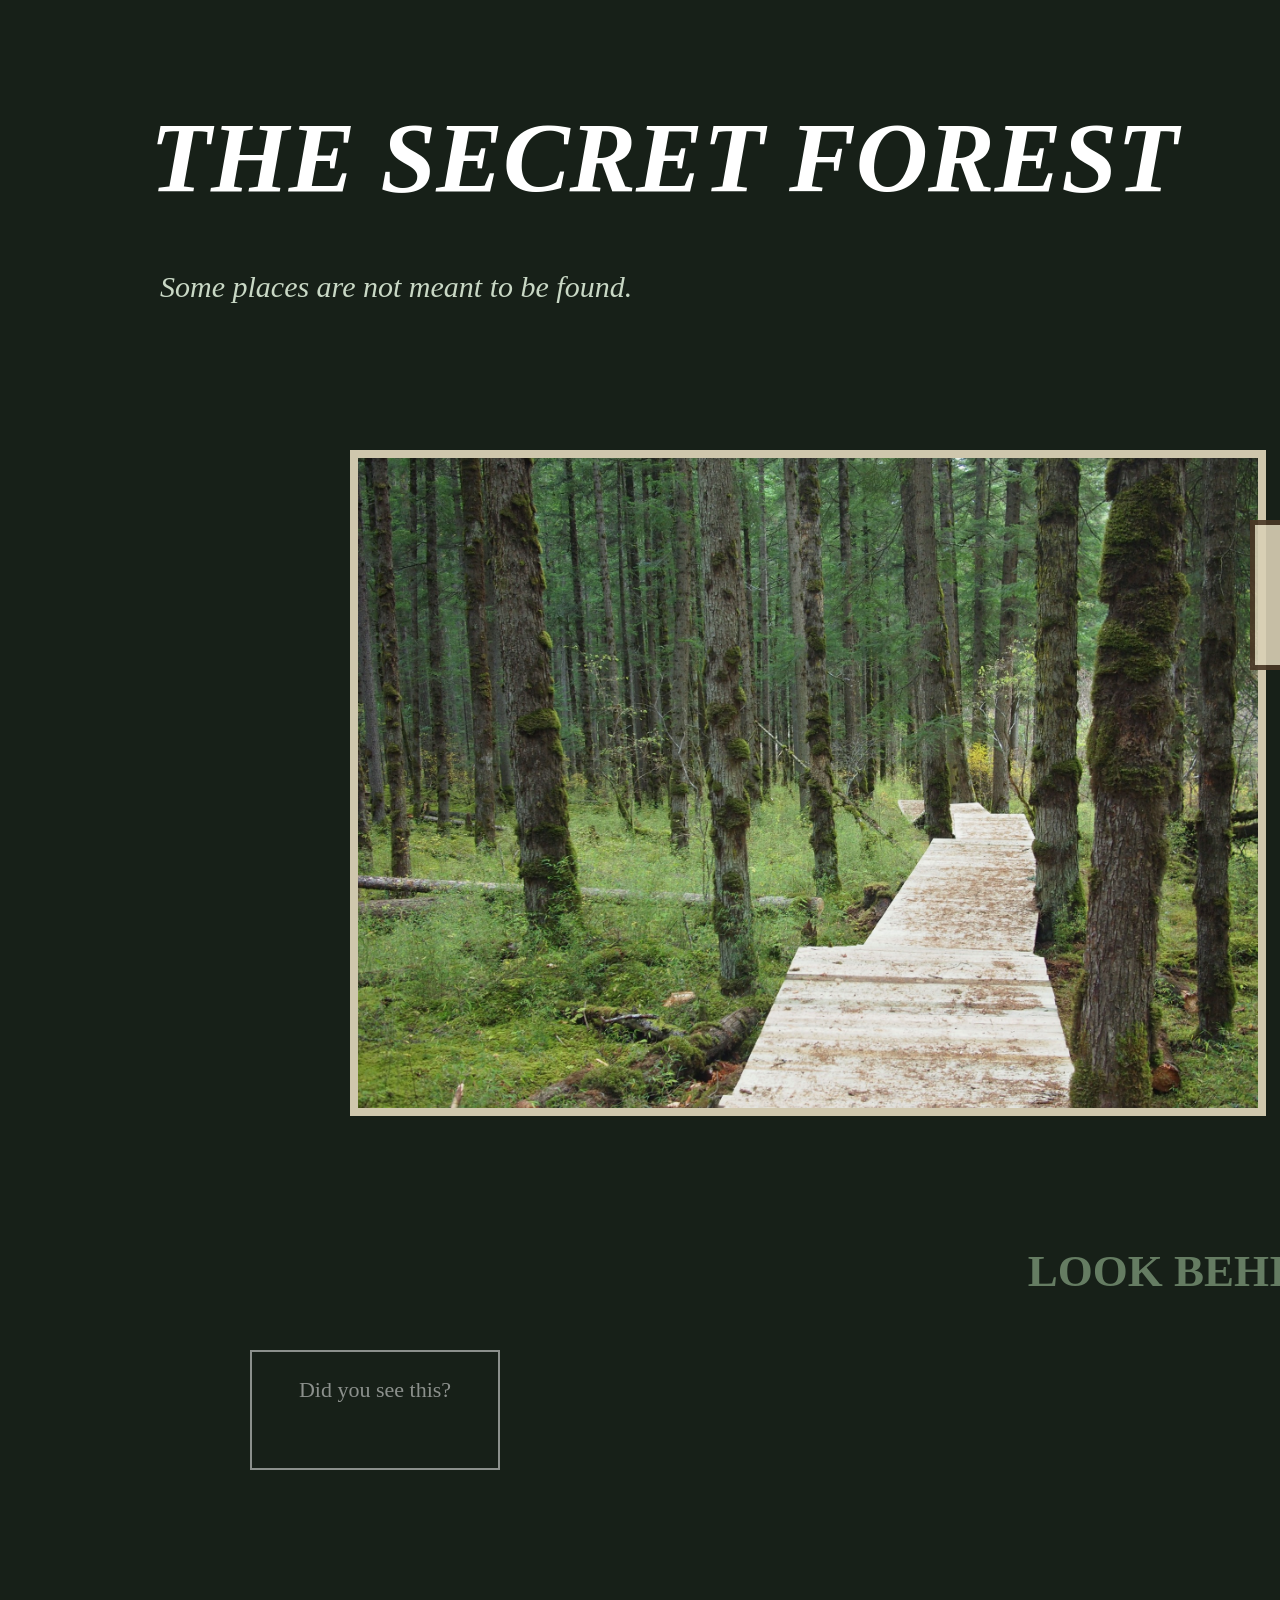
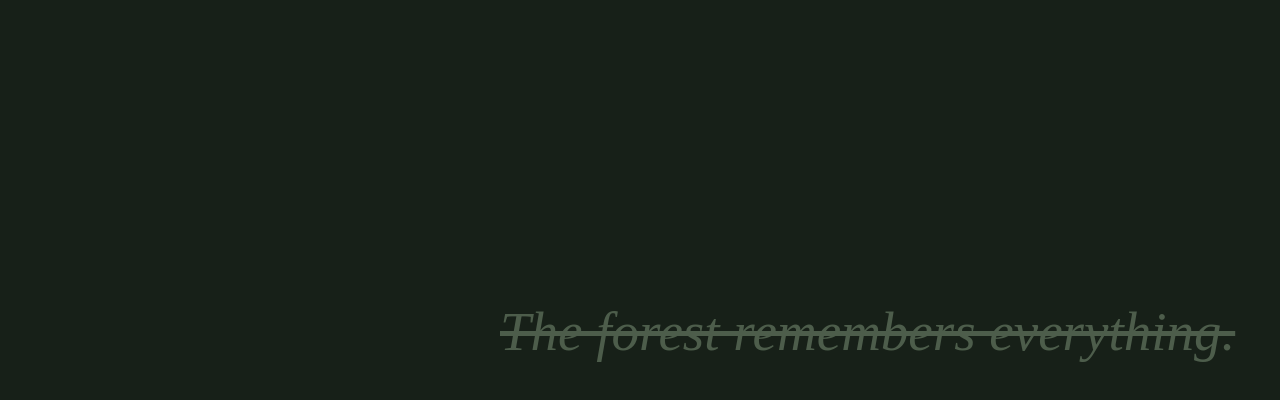
<file: bigwebsite/index.html>
<!DOCTYPE html>
<html lang="en">
<head>
    <meta charset="UTF-8">
    <meta name="viewport" content="width=device-width, initial-scale=1.0">
    <title>The Secret Forest</title>

    <link rel="stylesheet" href="css/style.css">
</head>

<body>

    <div class="forest-page">

        <h1>THE SECRET FOREST</h1>

        <p class="intro">
            Some places are not meant to be found.
        </p>

        <img src="forest.jpg" alt="A mysterious forest path" class="main-image">

        <div class="sign" id="hidden-sign">
            <span>KEEP WALKING</span>
        </div>

        <div class="note">
            <p>
                There is something hidden somewhere in this forest.
            </p>
        </div>

        <div class="small-message">
            <span>Did you see this?</span>
        </div>

        <div class="tree-message">
            <p>LOOK BEHIND YOU.</p>
        </div>

        <div class="secret">
            <p>YOU FOUND THE SECRET.</p>
        </div>

        <div class="bottom-text">
            The forest remembers everything.
        </div>

    </div>

</body>
</html>
</file>
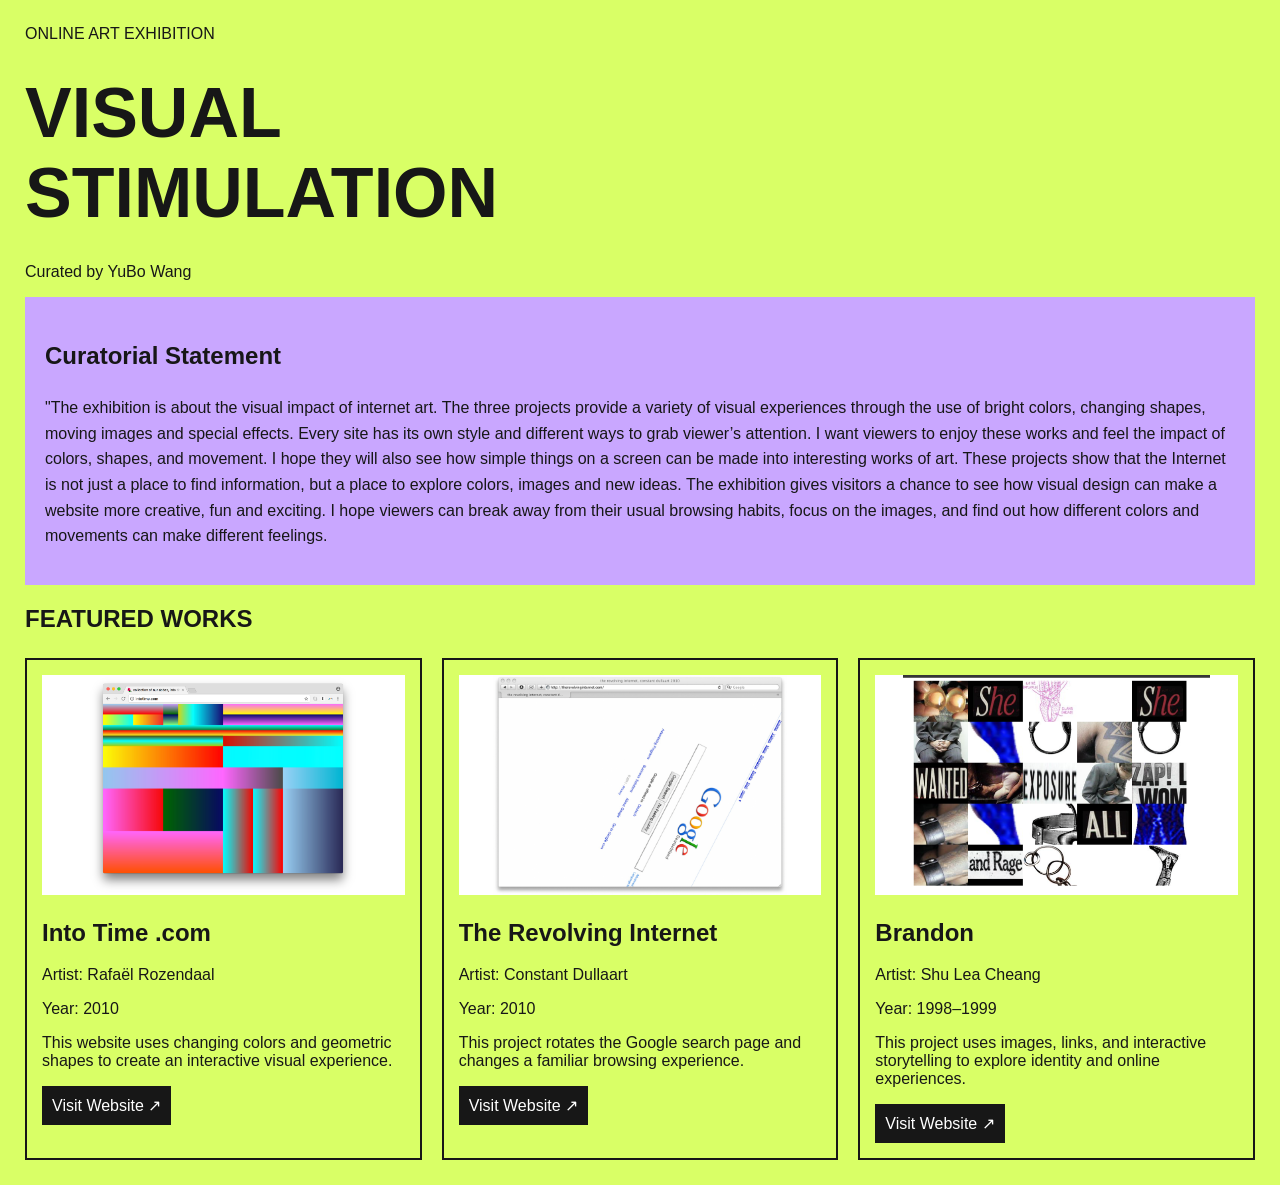
<file: exhibition/index.html>
<!DOCTYPE html>
<html lang="en">
<head>
<meta charset="UTF-8">
<meta name="viewport" content="width=device-width, initial-scale=1">
<title>Visual Stimulation</title>
<style>
body{margin:25px;background:#d9ff66;color:#171717;font-family:Arial}
h1{font-size:70px;margin:30px 0}
.statement{background:#c9a7ff;padding:20px;line-height:1.6}
.works{display:grid;grid-template-columns:repeat(3,1fr);gap:20px;margin-top:25px}
article{border:2px solid;padding:15px}
img{width:100%;height:220px;object-fit:contain;background:white}
a{display:inline-block;background:#171717;color:white;padding:10px;text-decoration:none}
@media(max-width:700px){.works{grid-template-columns:1fr}h1{font-size:45px}}
</style>
</head>
<body>

<p>ONLINE ART EXHIBITION</p>
<h1>VISUAL<br>STIMULATION</h1>
<p>Curated by YuBo Wang</p>

<section class="statement">
<h2>Curatorial Statement</h2>
<p>
"The exhibition is about the visual impact of internet art. The three projects provide a variety of visual experiences through the use of bright colors, changing shapes, moving images and special effects. Every site has its own style and different ways to grab viewer’s attention.
I want viewers to enjoy these works and feel the impact of colors, shapes, and movement. I hope they will also see how simple things on a screen can be made into interesting works of art. These projects show that the Internet is not just a place to find information, but a place to explore colors, images and new ideas. The exhibition gives visitors a chance to see how visual design can make a website more creative, fun and exciting. I hope viewers can break away from their usual browsing habits, focus on the images, and find out how different colors and movements can make different feelings.
</p>
</section>

<h2>FEATURED WORKS</h2>
<div class="works">

<article>
<img src="img/work1.png" alt="Into Time .com">
<h2>Into Time .com</h2>
<p>Artist: Rafaël Rozendaal</p>
<p>Year: 2010</p>
<p>This website uses changing colors and geometric shapes to create an interactive visual experience.</p>
<a href="https://intotime.com/" target="_blank">Visit Website ↗</a>
</article>

<article>
<img src="img/work2.png" alt="The Revolving Internet">
<h2>The Revolving Internet</h2>
<p>Artist: Constant Dullaart</p>
<p>Year: 2010</p>
<p>This project rotates the Google search page and changes a familiar browsing experience.</p>
<a href="https://therevolvinginternet.com/" target="_blank">Visit Website ↗</a>
</article>

<article>
<img src="img/work3.png" alt="Brandon">
<h2>Brandon</h2>
<p>Artist: Shu Lea Cheang</p>
<p>Year: 1998–1999</p>
<p>This project uses images, links, and interactive storytelling to explore identity and online experiences.</p>
<a href="https://brandon.guggenheim.org/" target="_blank">Visit Website ↗</a>
</article>

</div>
</body>
</html>
</file>
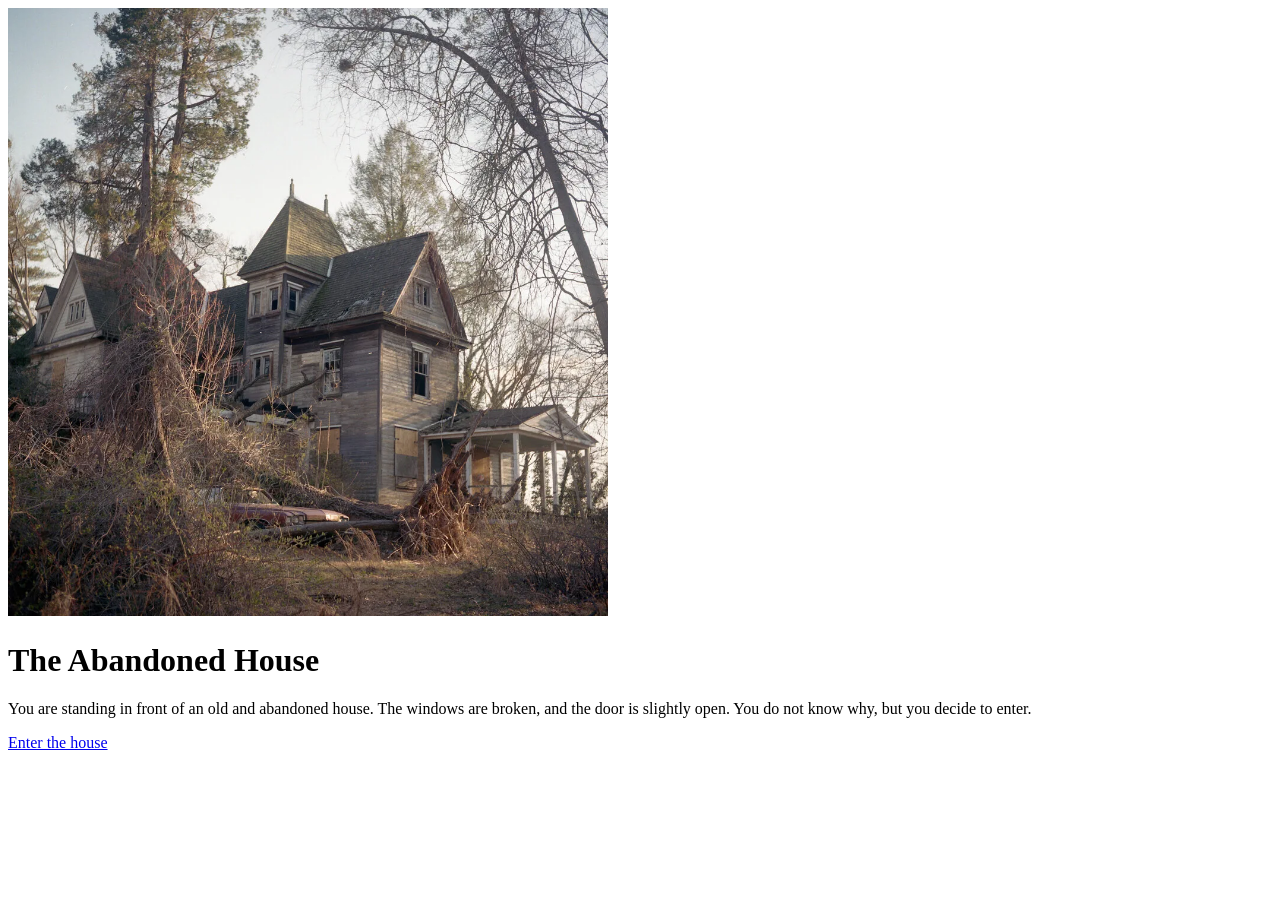
<file: hypertext/index.html>
<!DOCTYPE html>
<html>
<head>
    <title>The Abandoned House</title>
</head>

<img src="photos/house.jpg" width="600">

    <h1>The Abandoned House</h1>

    <p>
        You are standing in front of an old and abandoned house.
        The windows are broken, and the door is slightly open.
        You do not know why, but you decide to enter.
    </p>

    <p>
        <a href="firstfloor.html">Enter the house</a>
    </p>

</body>
</html>
</file>
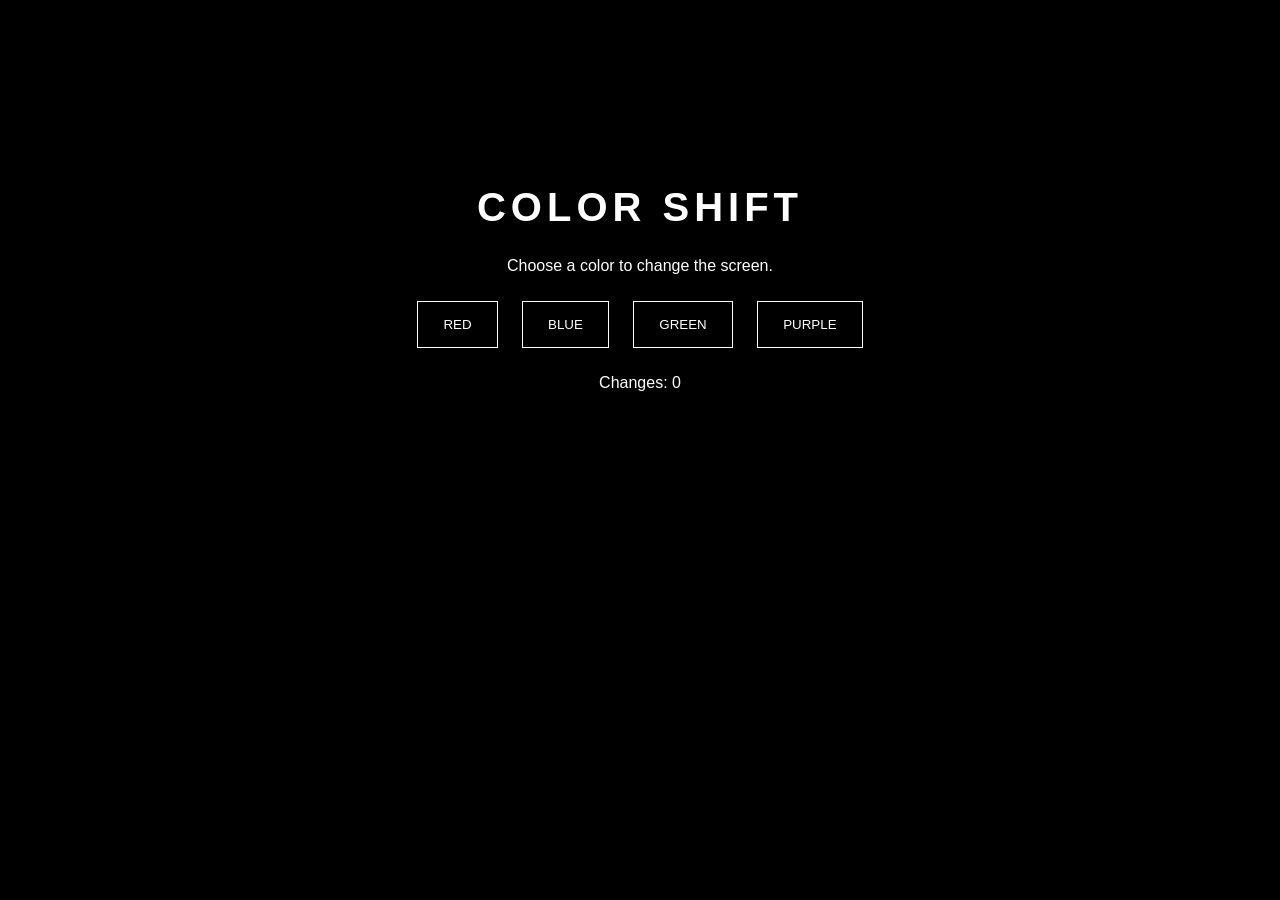
<file: jstest/index.html>
<!DOCTYPE html>
<html lang="en">
<head>
    <meta charset="UTF-8">
    <meta name="viewport" content="width=device-width, initial-scale=1.0">
    <title>Color Shift</title>
    <link rel="stylesheet" href="css/style.css">
</head>
<body>

    <h1>COLOR SHIFT</h1>
    <p id="message">Choose a color to change the screen.</p>

    <div class="buttons">
        <button data-color="red">RED</button>
        <button data-color="blue">BLUE</button>
        <button data-color="green">GREEN</button>
        <button data-color="purple">PURPLE</button>
    </div>

    <p id="counter">Changes: 0</p>

    <script src="js/script.js"></script>
</body>
</html>
</file>
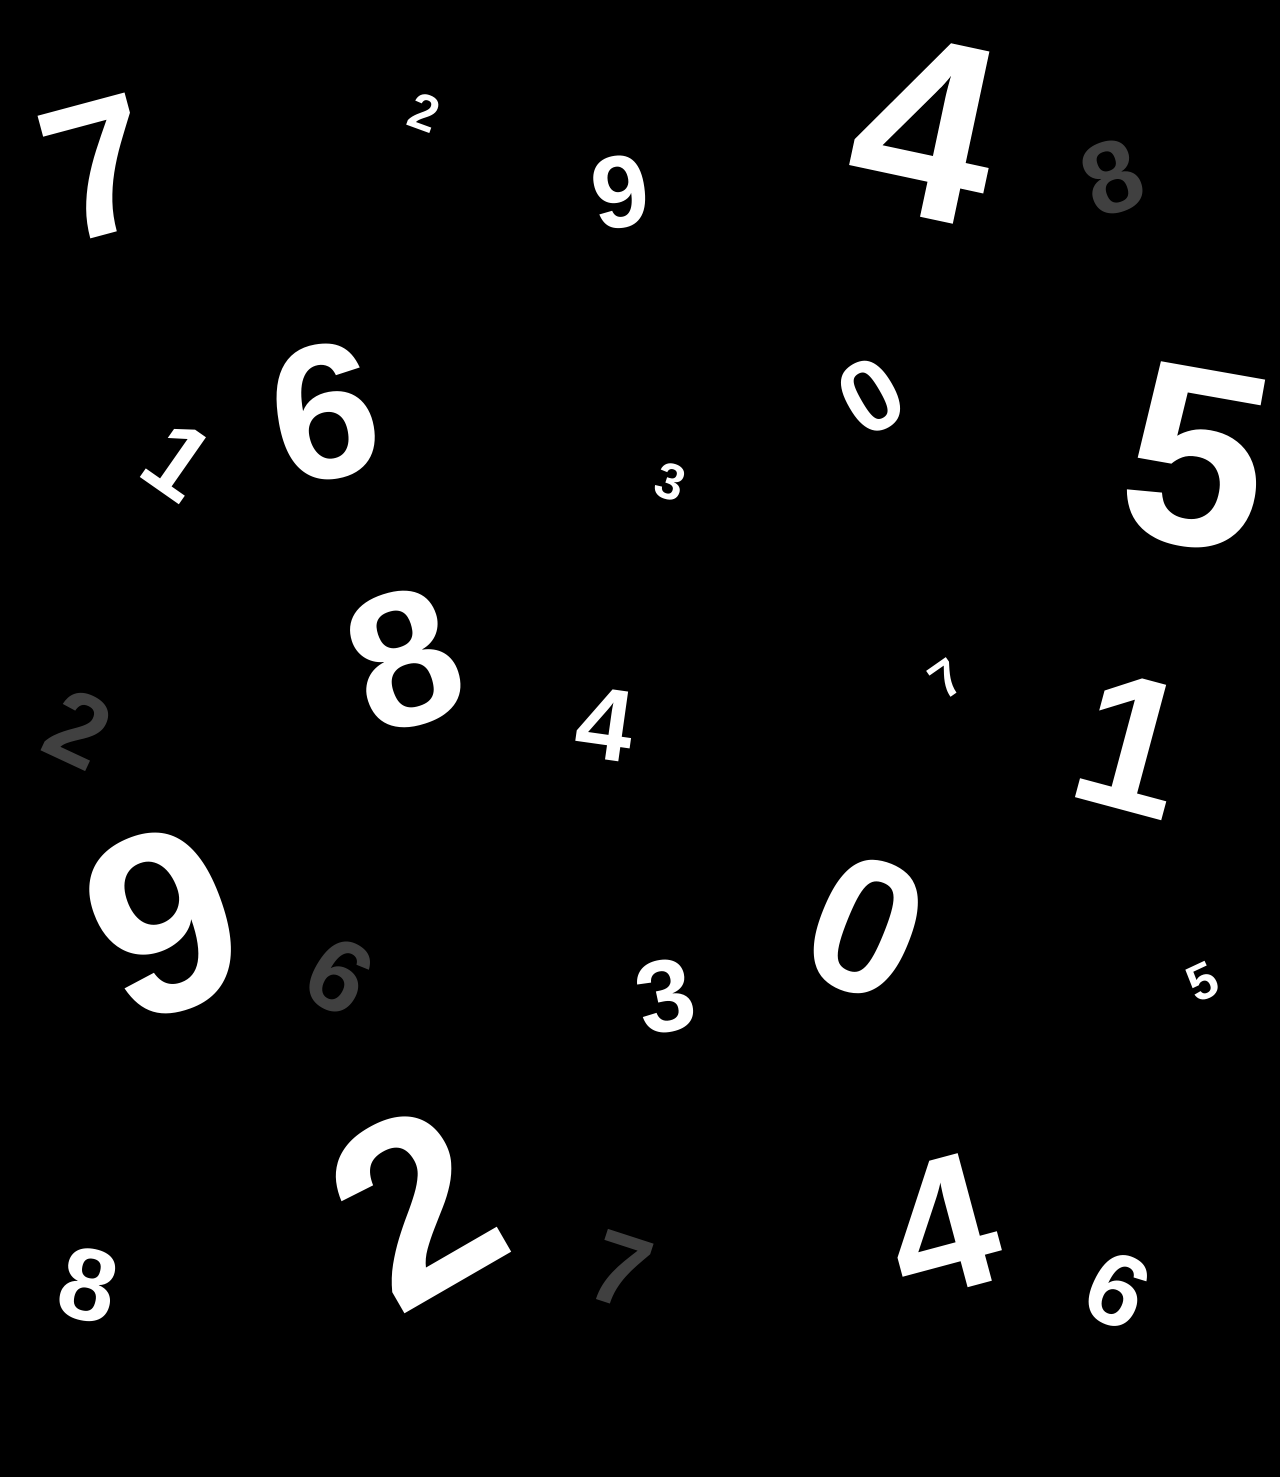
<file: quilt/index.html>
<head>
    <meta charset="UTF-8">
    <meta name="viewport" content="width=device-width, initial-scale=1.0">
    <title>Digital Number Quilt</title>
    <link rel="stylesheet" href="css/style.css">
</head>

<body>

    <div class="quilt">

        <div class="number large">7</div>
        <div class="number small">2</div>
        <div class="number">9</div>
        <div class="number huge">4</div>
        <div class="number faded">8</div>

        <div class="number rotated">1</div>
        <div class="number large">6</div>
        <div class="number small">3</div>
        <div class="number">0</div>
        <div class="number huge">5</div>

        <div class="number faded">2</div>
        <div class="number rotated large">8</div>
        <div class="number">4</div>
        <div class="number small">7</div>
        <div class="number large">1</div>

        <div class="number huge">9</div>
        <div class="number faded">6</div>
        <div class="number rotated">3</div>
        <div class="number large">0</div>
        <div class="number small">5</div>

        <div class="number">8</div>
        <div class="number huge rotated">2</div>
        <div class="number faded">7</div>
        <div class="number large">4</div>
        <div class="number">6</div>

    </div>

</body>

</html>
</file>
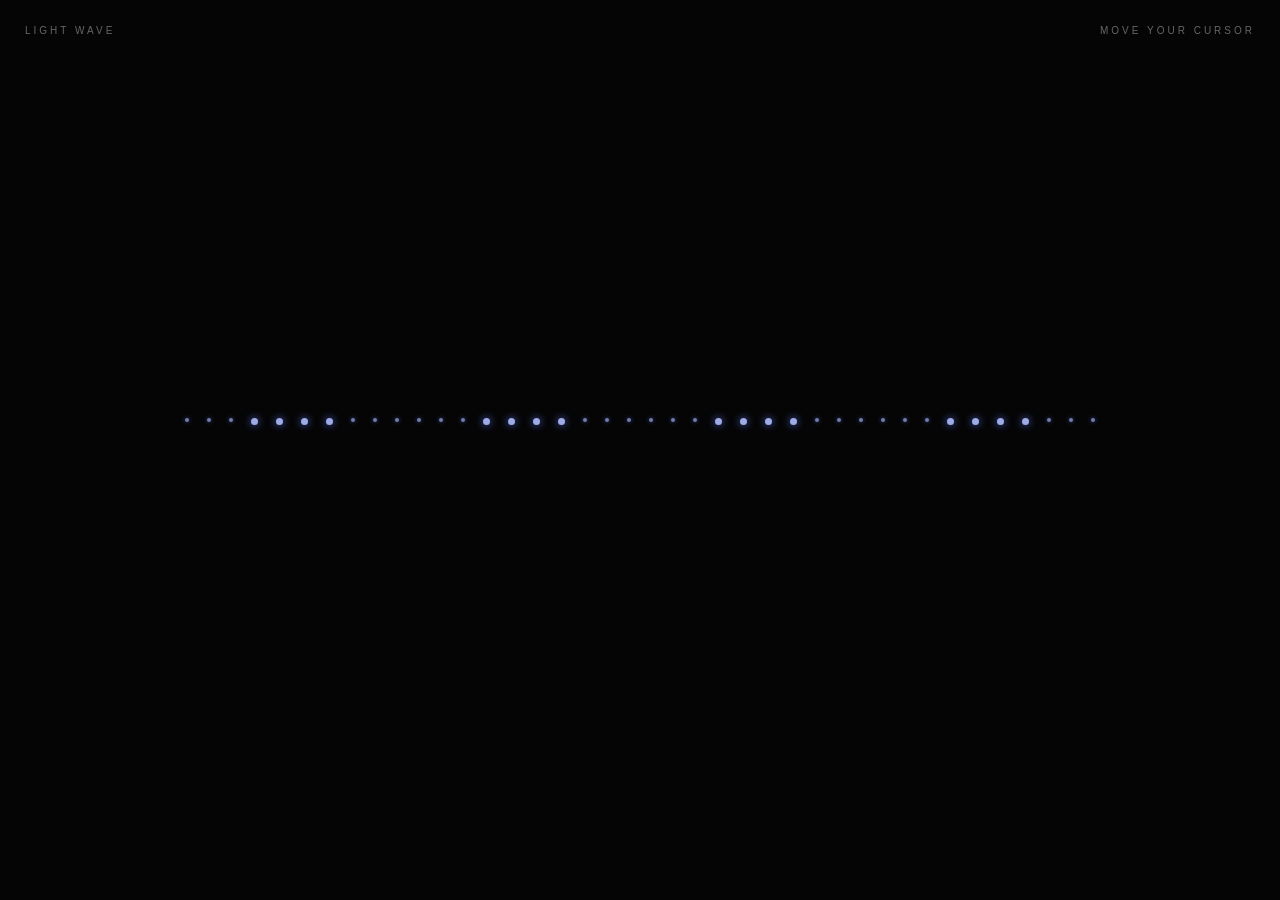
<file: screensaver/index.html>
<!DOCTYPE html>
<html lang="en">
<head>
  <meta charset="UTF-8">
  <meta name="viewport" content="width=device-width, initial-scale=1.0">
  <title>Light Wave</title>
  <link rel="stylesheet" href="style.css">
</head>
<body>
  <main>
    <p>LIGHT WAVE <span>MOVE YOUR CURSOR</span></p>

    <div class="wave">
      <i></i><i></i><i></i><i></i><i></i>
      <i></i><i></i><i></i><i></i><i></i>
      <i></i><i></i><i></i><i></i><i></i>
      <i></i><i></i><i></i><i></i><i></i>
      <i></i><i></i><i></i><i></i><i></i>
      <i></i><i></i><i></i><i></i><i></i>
      <i></i><i></i><i></i><i></i><i></i>
      <i></i><i></i><i></i><i></i><i></i>
    </div>
  </main>
</body>
</html>
</file>
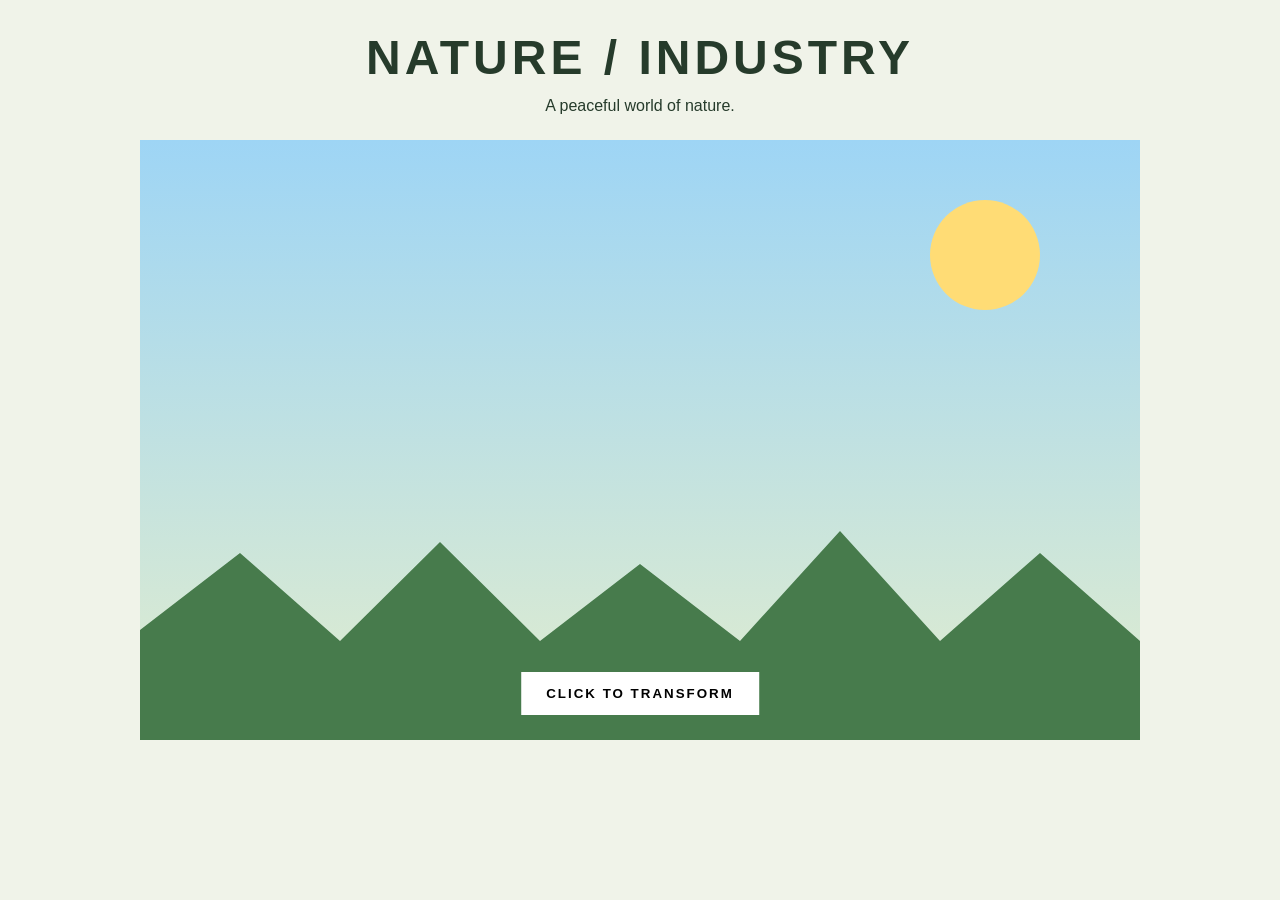
<file: transformation/index.html>
<!DOCTYPE html>
<html lang="en">
<head>
    <meta charset="UTF-8">
    <meta name="viewport" content="width=device-width, initial-scale=1.0">
    <title>NATURE / INDUSTRY</title>
    <link rel="stylesheet" href="css/style.css">
    <script src="js/script.js" defer></script>
</head>
<body>

    <h1>NATURE / INDUSTRY</h1>
    <p id="description">A peaceful world of nature.</p>

    <div class="scene" id="scene">
        <div class="sun"></div>
        <div class="forest"></div>
        <div class="factory"></div>
        <button id="transformButton">CLICK TO TRANSFORM</button>
    </div>

</body>
</html>
</file>
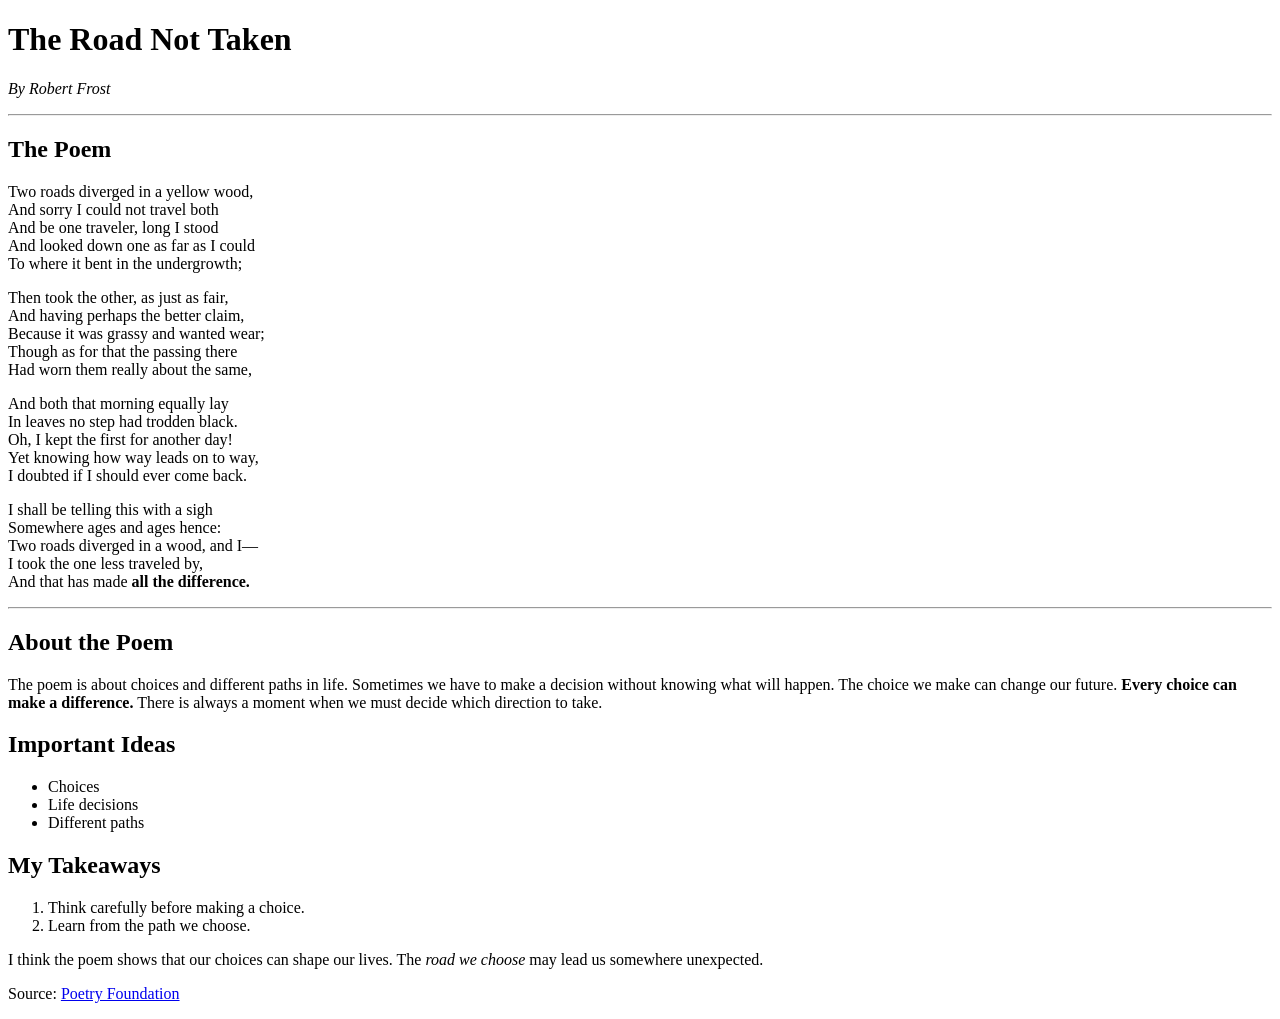
<file: poem.html>
<!DOCTYPE html>
<html lang="en">
<head>
  <meta charset="UTF-8">
  <title>The Road Not Taken</title>
  <meta name="viewport" content="width=device-width,initial-scale=1">
</head>
<body>

    <h1>The Road Not Taken</h1>

    <p><em>By Robert Frost</em></p>

    <hr>

    <h2>The Poem</h2>

    <p>
        Two roads diverged in a yellow wood,<br>
        And sorry I could not travel both<br>
        And be one traveler, long I stood<br>
        And looked down one as far as I could<br>
        To where it bent in the undergrowth;
    </p>

    <p>
        Then took the other, as just as fair,<br>
        And having perhaps the better claim,<br>
        Because it was grassy and wanted wear;<br>
        Though as for that the passing there<br>
        Had worn them really about the same,
    </p>

    <p>
        And both that morning equally lay<br>
        In leaves no step had trodden black.<br>
        Oh, I kept the first for another day!<br>
        Yet knowing how way leads on to way,<br>
        I doubted if I should ever come back.
    </p>

    <p>
        I shall be telling this with a sigh<br>
        Somewhere ages and ages hence:<br>
        Two roads diverged in a wood, and I—<br>
        I took the one less traveled by,<br>
        And that has made <strong>all the difference.</strong>
    </p>

    <hr>

    <h2>About the Poem</h2>

    <p>
        The poem is about choices and different paths in life.
        Sometimes we have to make a decision without knowing what will happen.
        The choice we make can change our future.
        <strong>Every choice can make a difference.</strong>
        There is always&nbsp;a moment when we must decide which direction to take.
    </p>

    <h2>Important Ideas</h2>

    <ul>
        <li>Choices</li>
        <li>Life decisions</li>
        <li>Different paths</li>
    </ul>

    <h2>My Takeaways</h2>

    <ol>
        <li>Think carefully before making a choice.</li>
        <li>Learn from the path we choose.</li>
    </ol>

    <p>
        I think the poem shows that our choices can shape our lives.
        The <em>road we choose</em> may lead us somewhere unexpected.
    </p>

    <p>
        Source:
        <a href="https://www.poetryfoundation.org/poems/44272/the-road-not-taken">
            Poetry Foundation
        </a>
    </p>

</body>
</file>
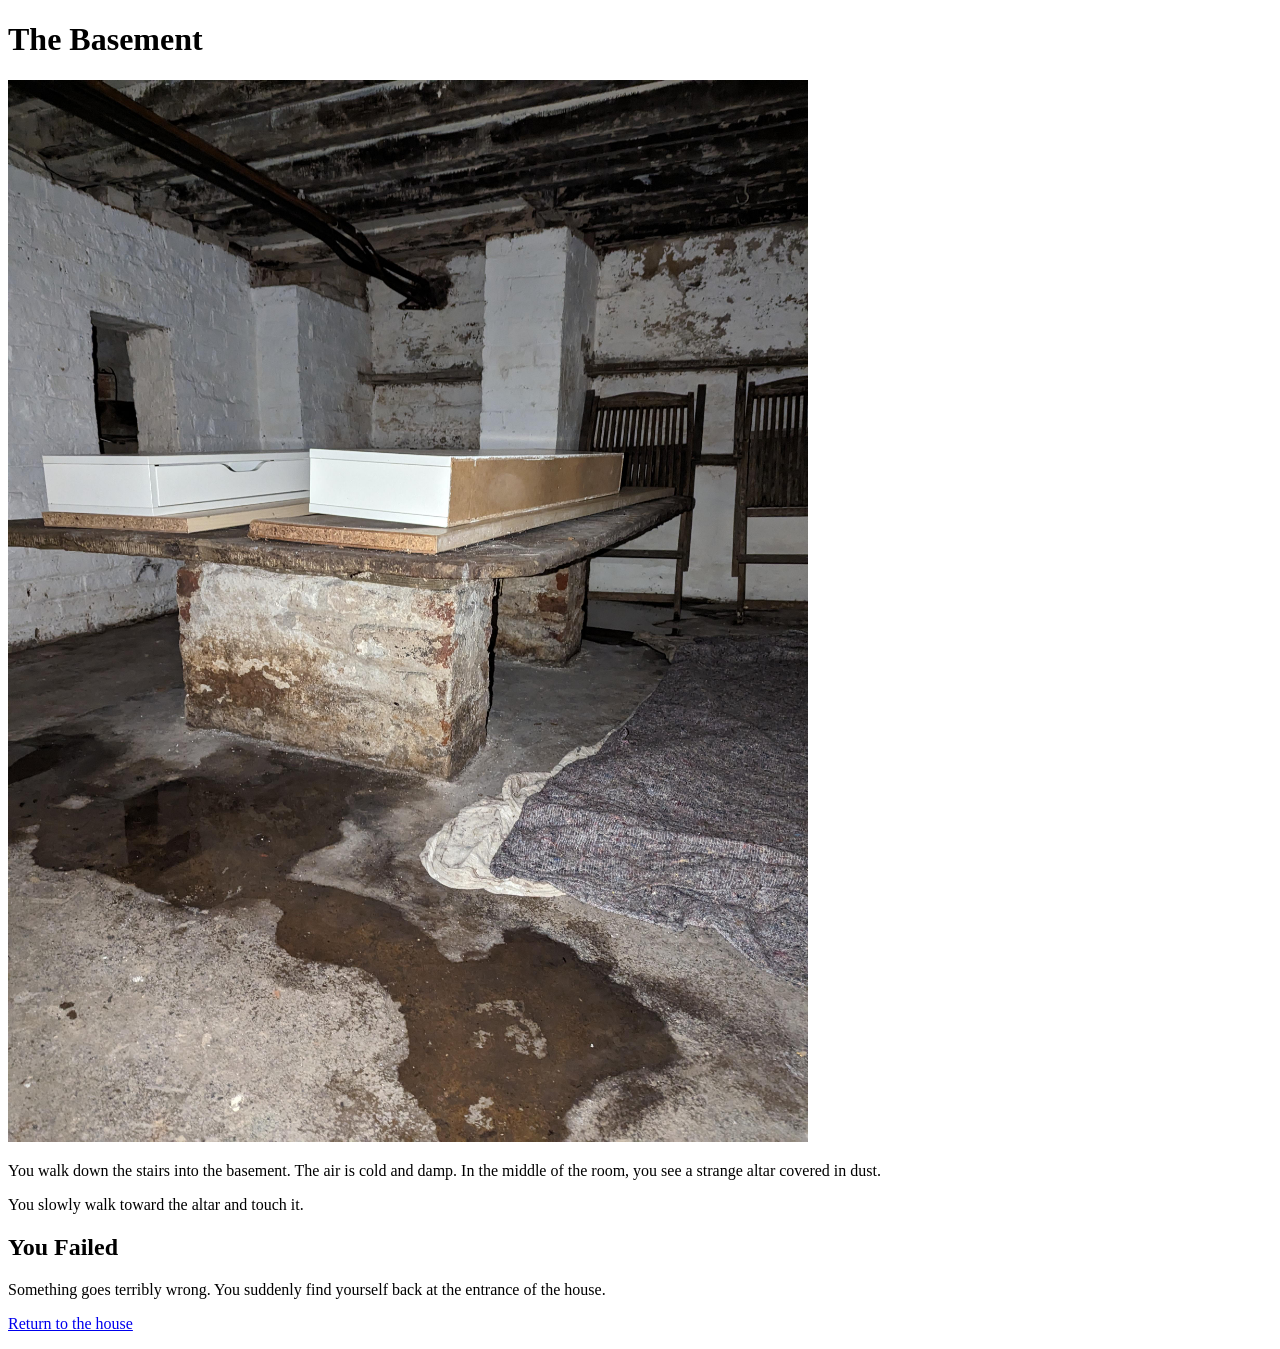
<file: hypertext/basement.html>
<!DOCTYPE html>
<html>
<head>
    <title>The Basement</title>
</head>

<body>

    <h1>The Basement</h1>

    <img src="photos/basement.jpg" width="800">

    <p>
        You walk down the stairs into the basement.
        The air is cold and damp. In the middle of the room,
        you see a strange altar covered in dust.
    </p>

    <p>
        You slowly walk toward the altar and touch it.
    </p>

    <h2>You Failed</h2>

    <p>
        Something goes terribly wrong. You suddenly find yourself
        back at the entrance of the house.
    </p>

    <p>
        <a href="index.html">Return to the house</a>
    </p>

</body>
</html>
</file>
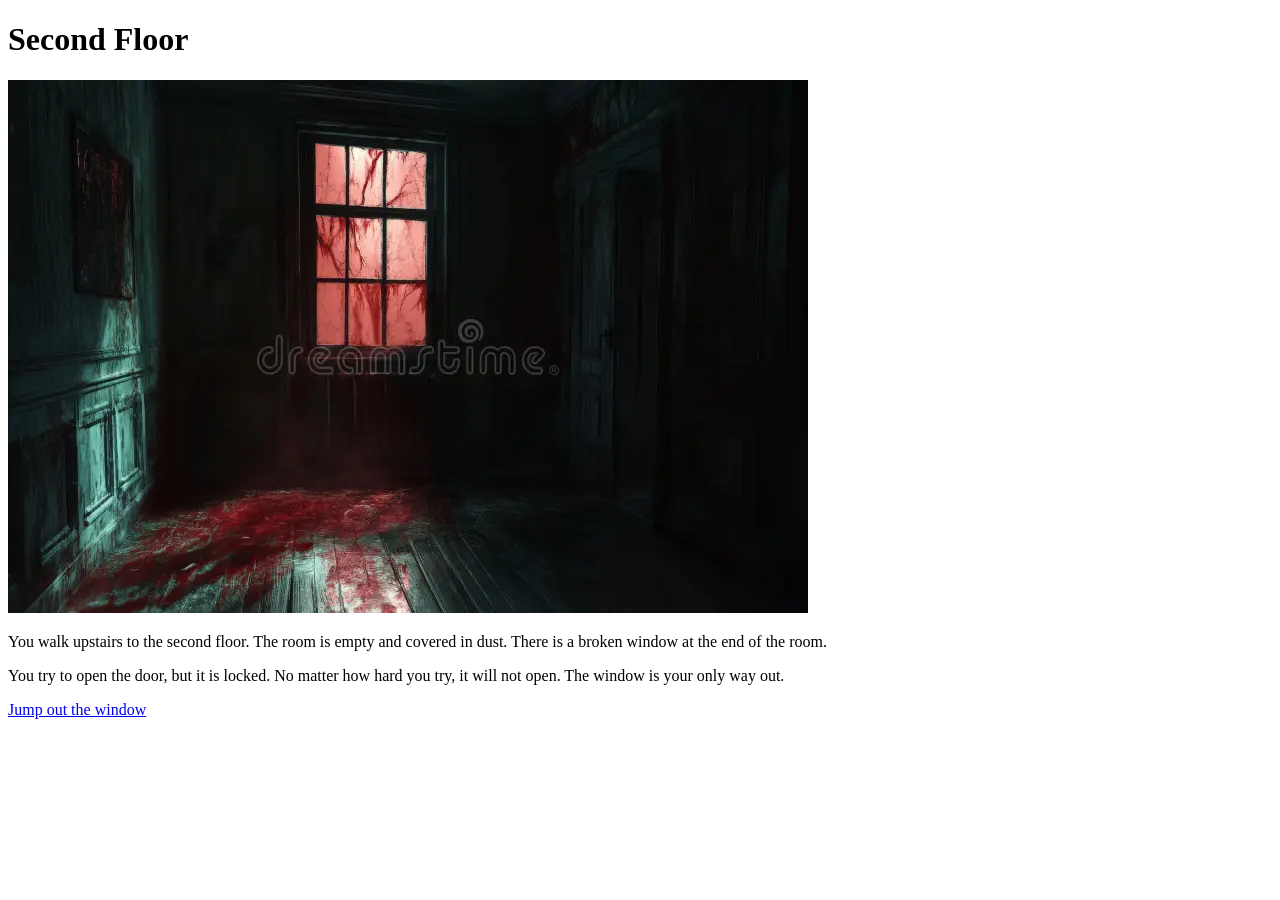
<file: hypertext/secondfloor.html>
<!DOCTYPE html>
<html>
<head>
    <title>Second Floor</title>
</head>

<body>

    <h1>Second Floor</h1>

    <img src="photos/room.jpg" width="800">

    <p>
        You walk upstairs to the second floor.
        The room is empty and covered in dust.
        There is a broken window at the end of the room.
    </p>

    <p>
        You try to open the door, but it is locked.
        No matter how hard you try, it will not open.
        The window is your only way out.
    </p>

    <p>
        <a href="street.html">Jump out the window</a>
    </p>

</body>
</html>
</file>
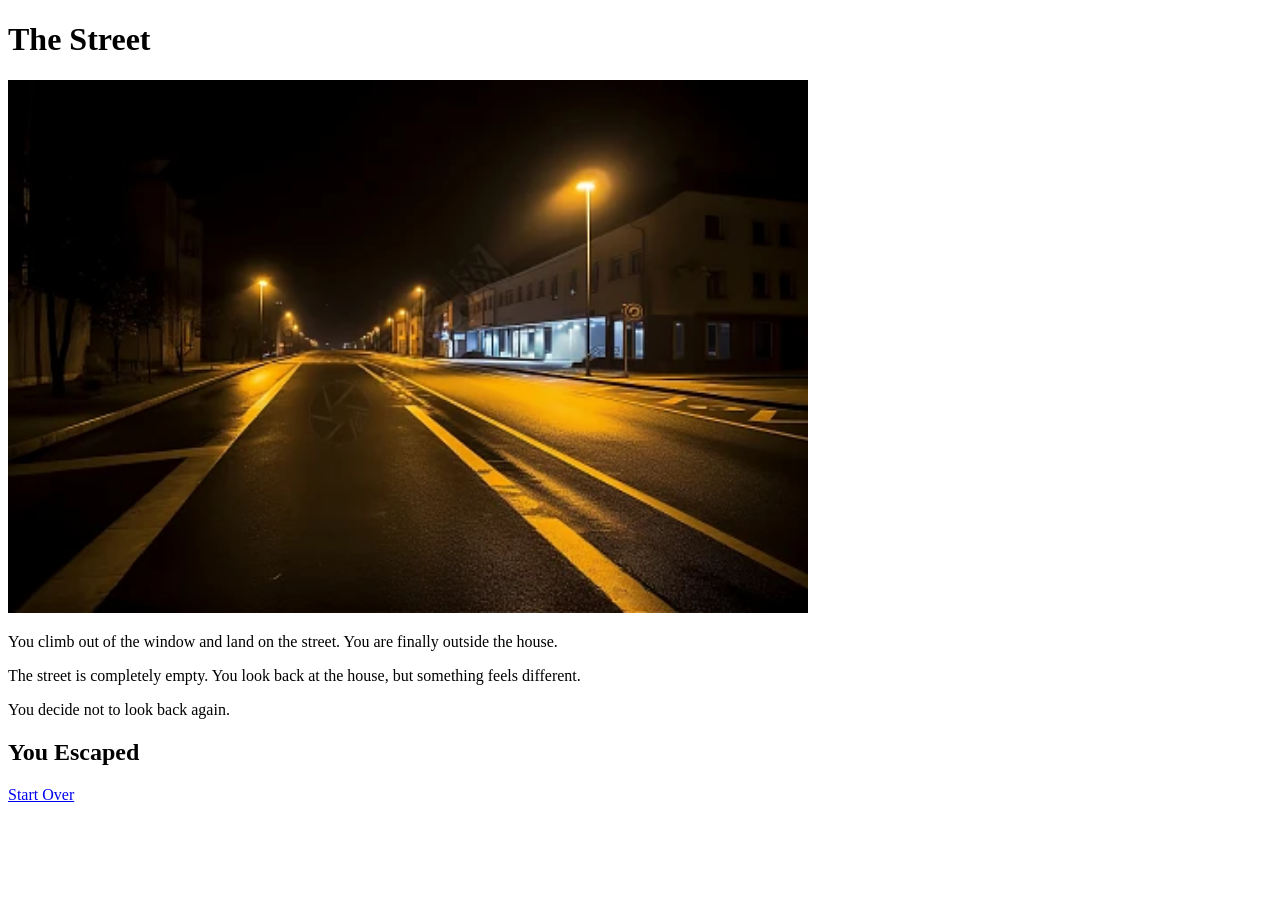
<file: hypertext/street.html>
<!DOCTYPE html>
<html>
<head>
    <title>The Street</title>
</head>

<body>

    <h1>The Street</h1>

    <img src="photos/street.jpg" width="800">

    <p>
        You climb out of the window and land on the street.
        You are finally outside the house.
    </p>

    <p>
        The street is completely empty.
        You look back at the house, but something feels different.
    </p>

    <p>
        You decide not to look back again.
    </p>

    <h2>You Escaped</h2>

    <p>
        <a href="index.html">Start Over</a>
    </p>

</body>
</html>
</file>
<file: bigwebsite/css/style.css>
html,
body {
    margin: 0;
    padding: 0;

    min-width: 2000px;
    min-height: 2000px;

    background-color: #172018;

    font-family: Georgia, serif;
    color: white;

    overflow: auto;
}

.forest-page {
    position: relative;

    width: 2000px;
    height: 2000px;

    background-color: #172018;

    padding: 40px;

    box-sizing: border-box;
}

h1 {
    position: absolute;

    top: 100px;
    left: 150px;

    font-size: 100px;
    font-family: Georgia, serif;
    font-style: italic;
    font-weight: bold;

    color: white;

    text-align: left;

    margin: 0;
}

.intro {
    position: absolute;

    top: 240px;
    left: 160px;

    font-size: 30px;
    font-style: italic;

    color: #c9d8c5;

    width: 500px;
}

.main-image {
    position: absolute;

    top: 450px;
    left: 350px;

    width: 900px;
    height: 650px;

    object-fit: cover;

    border: 8px solid #d9d0b5;

    opacity: 0.95;

    z-index: 1;
}

.sign {
    position: absolute;

    top: 520px;
    left: 1250px;

    width: 300px;
    height: 150px;

    background-color: #d9d0b5;

    border: 5px solid #4b3825;

    padding: 30px;

    box-sizing: border-box;

    text-align: center;

    opacity: 0.9;

    z-index: 3;
}

.sign span {
    font-size: 35px;

    font-weight: bold;

    color: #26351f;

    text-decoration: underline;
}

.note {
    position: absolute;

    top: 900px;
    left: 1350px;

    width: 400px;
    height: 250px;

    background-color: #ddd4b8;

    color: #24251d;

    padding: 35px;

    box-sizing: border-box;

    border: 4px solid #514633;

    transform: rotate(4deg);

    opacity: 0.85;

    z-index: 4;
}

.note p {
    font-size: 28px;

    line-height: 1.5;
}

.small-message {
    position: absolute;

    top: 1350px;
    left: 250px;

    width: 250px;
    height: 120px;

    border: 2px solid white;

    padding: 25px;

    box-sizing: border-box;

    text-align: center;

    opacity: 0.5;
}

.small-message span {
    font-size: 22px;

    color: white;
}

.tree-message {
    position: absolute;

    top: 1200px;
    left: 1000px;

    width: 500px;

    font-size: 45px;

    font-weight: bold;

    color: #8fae8a;

    opacity: 0.65;

    text-align: center;
}

.secret {
    position: absolute;

    top: 1650px;
    left: 1500px;

    width: 350px;
    height: 180px;

    background-color: #263c2a;

    border: 3px solid #9eb49a;

    padding: 30px;

    box-sizing: border-box;

    text-align: center;

    opacity: 0.85;

    z-index: 5;
}

.secret p {
    font-size: 30px;

    font-weight: bold;

    color: #d7e4d3;
}

.bottom-text {
    position: absolute;

    top: 1900px;
    left: 500px;

    font-size: 55px;

    font-style: italic;

    color: #71866d;

    text-decoration: line-through;

    opacity: 0.6;
}
</file>
<file: jstest/css/style.css>
body {
    background: black;
    color: white;
    font-family: Arial, sans-serif;
    text-align: center;
    padding-top: 150px;
}

h1 {
    font-size: 40px;
    letter-spacing: 5px;
}

button {
    padding: 15px 25px;
    margin: 10px;
    cursor: pointer;
    border: 1px solid white;
    background: transparent;
    color: white;
}

button:hover {
    background: white;
    color: black;
}
</file>
<file: quilt/css/style.css>
* {
    margin: 0;
    box-sizing: border-box;
}

html,
body {
    width: 100%;
    height: 100%;
}

body {
    background: black;
    overflow: hidden;
}

.quilt {
    width: 100vw;
    height: 100vh;

    display: grid;
    grid-template-columns: repeat(5, 1fr);
    grid-template-rows: repeat(5, 1fr);

    background: black;
}

.number {
    color: white;
    font-family: Arial, Helvetica, sans-serif;
    font-size: 8vw;
    font-weight: bold;

    display: flex;
    justify-content: center;
    align-items: center;

    position: relative;
}

.large {
    font-size: 15vw;
}

.small {
    font-size: 4vw;
}

.huge {
    font-size: 20vw;
}

.faded {
    opacity: 0.25;
}

.rotated {
    transform: rotate(-25deg);
}

/* Different positions */
.number:nth-child(1) {
    transform: translate(-30px, 20px) rotate(-15deg);
}

.number:nth-child(2) {
    transform: translate(40px, -35px) rotate(20deg);
}

.number:nth-child(3) {
    transform: translate(-20px, 45px) rotate(-8deg);
}

.number:nth-child(4) {
    transform: translate(30px, -20px) rotate(12deg);
}

.number:nth-child(5) {
    transform: translate(-40px, 30px) rotate(-20deg);
}

.number:nth-child(6) {
    transform: translate(50px, 20px) rotate(35deg);
}

.number:nth-child(7) {
    transform: translate(-60px, -30px) rotate(-10deg);
}

.number:nth-child(8) {
    transform: translate(30px, 40px) rotate(18deg);
}

.number:nth-child(9) {
    transform: translate(-25px, -45px) rotate(-30deg);
}

.number:nth-child(10) {
    transform: translate(45px, 15px) rotate(10deg);
}

.number:nth-child(11) {
    transform: translate(-50px, 30px) rotate(25deg);
}

.number:nth-child(12) {
    transform: translate(20px, -40px) rotate(-18deg);
}

.number:nth-child(13) {
    transform: translate(-35px, 25px) rotate(8deg);
}

.number:nth-child(14) {
    transform: translate(50px, -20px) rotate(-35deg);
}

.number:nth-child(15) {
    transform: translate(-20px, 45px) rotate(15deg);
}

.number:nth-child(16) {
    transform: translate(35px, -35px) rotate(-20deg);
}

.number:nth-child(17) {
    transform: translate(-45px, 20px) rotate(30deg);
}

.number:nth-child(18) {
    transform: translate(25px, 40px) rotate(-12deg);
}

.number:nth-child(19) {
    transform: translate(-30px, -30px) rotate(22deg);
}

.number:nth-child(20) {
    transform: translate(50px, 25px) rotate(-25deg);
}

.number:nth-child(21) {
    transform: translate(-40px, 35px) rotate(12deg);
}

.number:nth-child(22) {
    transform: translate(30px, -45px) rotate(-30deg);
}

.number:nth-child(23) {
    transform: translate(-20px, 20px) rotate(18deg);
}

.number:nth-child(24) {
    transform: translate(45px, -25px) rotate(-15deg);
}

.number:nth-child(25) {
    transform: translate(-35px, 40px) rotate(25deg);
}
</file>
<file: screensaver/style.css>
body {
  margin: 0;
  background: #050505;
  color: #eee;
  font-family: Arial, sans-serif;
}

p {
  display: flex;
  justify-content: space-between;
  margin: 25px;
  color: #666;
  font-size: 10px;
  letter-spacing: 3px;
}

.wave {
  height: 80vh;
  display: flex;
  flex-wrap: wrap;
  align-content: center;
  justify-content: center;
  gap: 18px;
  padding: 0 25px;
}

i {
  width: 4px;
  height: 4px;
  flex-shrink: 0;
  border-radius: 50%;
  background: #aebdff;
  box-shadow: 0 0 5px #637dff;
  opacity: .65;
  transition: .3s ease;
  animation: wave 2.5s ease-in-out infinite alternate;
}

i:nth-child(3n) {
  animation-delay: -.8s;
}

i:nth-child(4n) {
  animation-delay: -1.5s;
}

/* Make the center of the wave thicker. */
i:nth-child(10n + 4),
i:nth-child(10n + 5),
i:nth-child(10n + 6),
i:nth-child(10n + 7) {
  width: 7px;
  height: 7px;
  opacity: .9;
  box-shadow: 0 0 8px #637dff;
}

i:hover {
  background: white;
  transform: scale(2.5);
  box-shadow: 0 0 14px 5px #8baaff;
  opacity: 1;
}

@keyframes wave {
  from {
    translate: 0 -12px;
    opacity: .4;
  }

  to {
    translate: 0 12px;
    opacity: 1;
  }
}

@media (max-width: 600px) {
  .wave {
    gap: 12px;
    padding: 0 12px;
  }
}
</file>
<file: transformation/css/style.css>
* {
    margin: 0;
    padding: 0;
    box-sizing: border-box;
}

body {
    font-family: Arial, sans-serif;
    background: #f0f3e9;
    color: #263b2b;
    text-align: center;
    padding: 30px;
    transition: 0.8s;
}

h1 {
    font-size: 48px;
    margin-bottom: 12px;
    letter-spacing: 4px;
}

p {
    margin-bottom: 25px;
    font-size: 16px;
}

.scene {
    width: 100%;
    max-width: 1000px;
    height: 600px;
    margin: auto;
    position: relative;
    overflow: hidden;
    cursor: pointer;
    background: linear-gradient(#9ed5f5, #e2edce);
    transition: 0.8s;
}

.sun {
    position: absolute;
    width: 110px;
    height: 110px;
    background: #ffdc75;
    border-radius: 50%;
    top: 60px;
    right: 100px;
}

.forest {
    position: absolute;
    bottom: 0;
    width: 100%;
    height: 220px;
    background: #477b4c;
    clip-path: polygon(
        0 100%, 0 50%, 10% 15%, 20% 55%,
        30% 10%, 40% 55%, 50% 20%,
        60% 55%, 70% 5%, 80% 55%,
        90% 15%, 100% 55%, 100% 100%
    );
}

.factory {
    position: absolute;
    bottom: 0;
    left: 20%;
    width: 60%;
    height: 200px;
    background: #555e66;
    opacity: 0;
    transition: 0.8s;
}

.factory::before {
    content: "";
    position: absolute;
    top: -120px;
    left: 40%;
    width: 45px;
    height: 120px;
    background: #444d55;
}

.factory::after {
    content: "";
    position: absolute;
    top: -160px;
    left: 42%;
    width: 80px;
    height: 50px;
    background: #9ba0a2;
    border-radius: 50%;
    filter: blur(15px);
}

button {
    position: absolute;
    bottom: 25px;
    left: 50%;
    transform: translateX(-50%);
    padding: 14px 25px;
    background: white;
    border: none;
    cursor: pointer;
    font-weight: bold;
    letter-spacing: 2px;
    z-index: 5;
}

body.industrial {
    background: #151c2b;
    color: white;
}

body.industrial .scene {
    background: linear-gradient(#101827, #343b40);
}

body.industrial .sun {
    background: #e8e5d4;
    box-shadow: 0 0 50px #e8e5d4;
}

body.industrial .forest {
    opacity: 0;
}

body.industrial .factory {
    opacity: 1;
}

body.industrial button {
    background: #333d4b;
    color: white;
}
</file>
